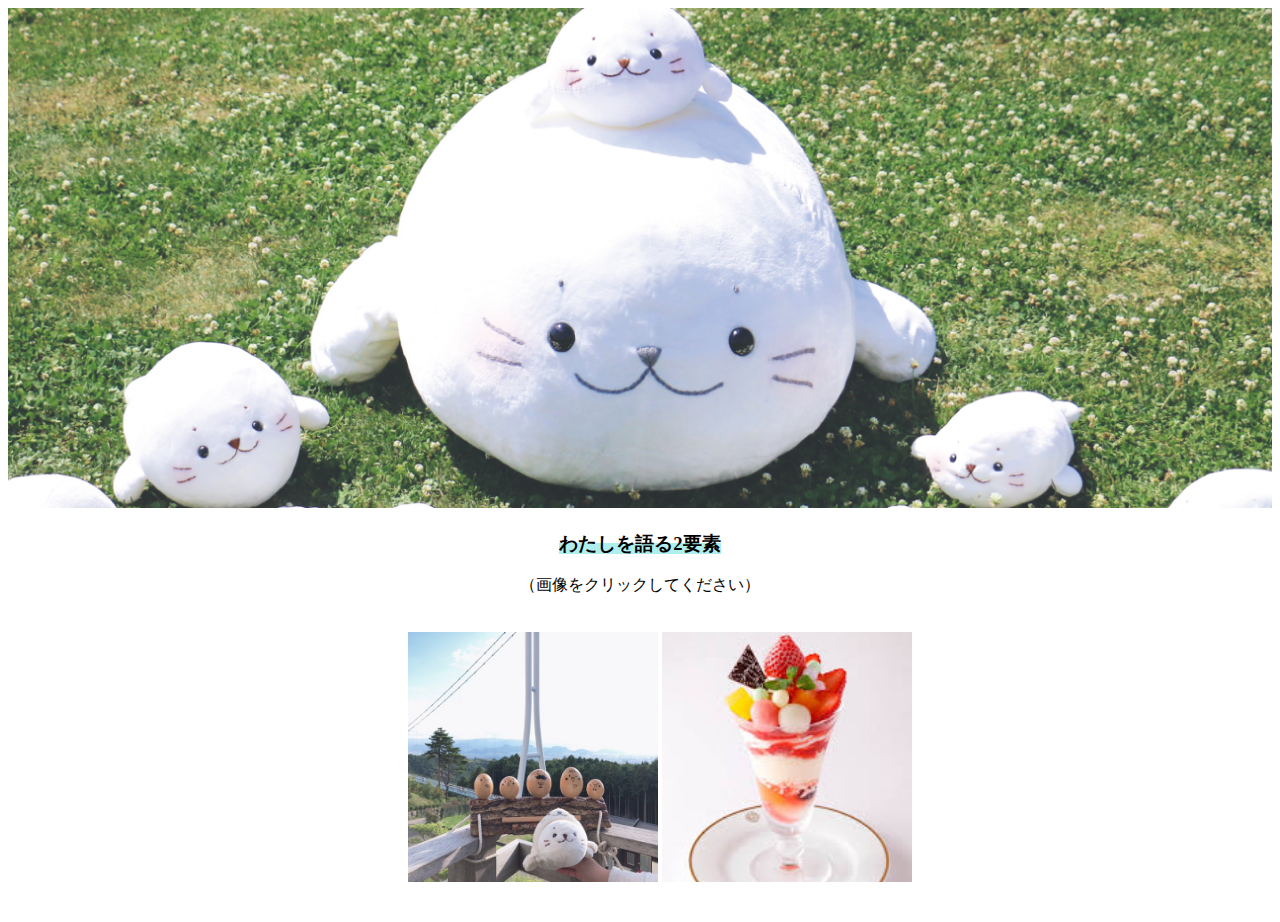
<file: index.html>
<!DOCTYPE html>
<html lang="ja">
<head>
<meta charset="utf-8">
<title>煉羊羹</title>
<meta name="description" content="煉羊羹の自己紹介ページ">
<link href="style.css" rel="stylesheet" type="text/css" />
<link rel="icon" href="https://kasuitei.jp/cms/wp-content/uploads/pixta_35095520_M.jpg" sizes="32x32" />
<link rel="icon" href="https://kasuitei.jp/cms/wp-content/uploads/pixta_35095520_M.jpg" sizes="192x192" />
<link rel="apple-touch-icon-precomposed" href="https://kasuitei.jp/cms/wp-content/uploads/pixta_35095520_M.jpg" />


</head>




<body>

<div id="header">
		<img src="sirotan.jpg" alt="しろたん"
/>

<!--
	中央揃え
-->

<h3>
	<span class="under">
	わたしを語る2要素
</span>
</h3>
<p>
	（画像をクリックしてください）
</p>
<!--
	中央揃え・下線
-->

<div id="nav">
	<ul>
		<li>
			<a href="sirotan.html">
				<img src="sirotan2.jpg" art="しろたん2">
			</a>
		</li>
		
		<li>
				<a href="parfait.html">
					<img src="parfait1.jpg" art="パフェ">
				</a>
		</li>
	</ul>
</div>



</body>
</html>
</file>
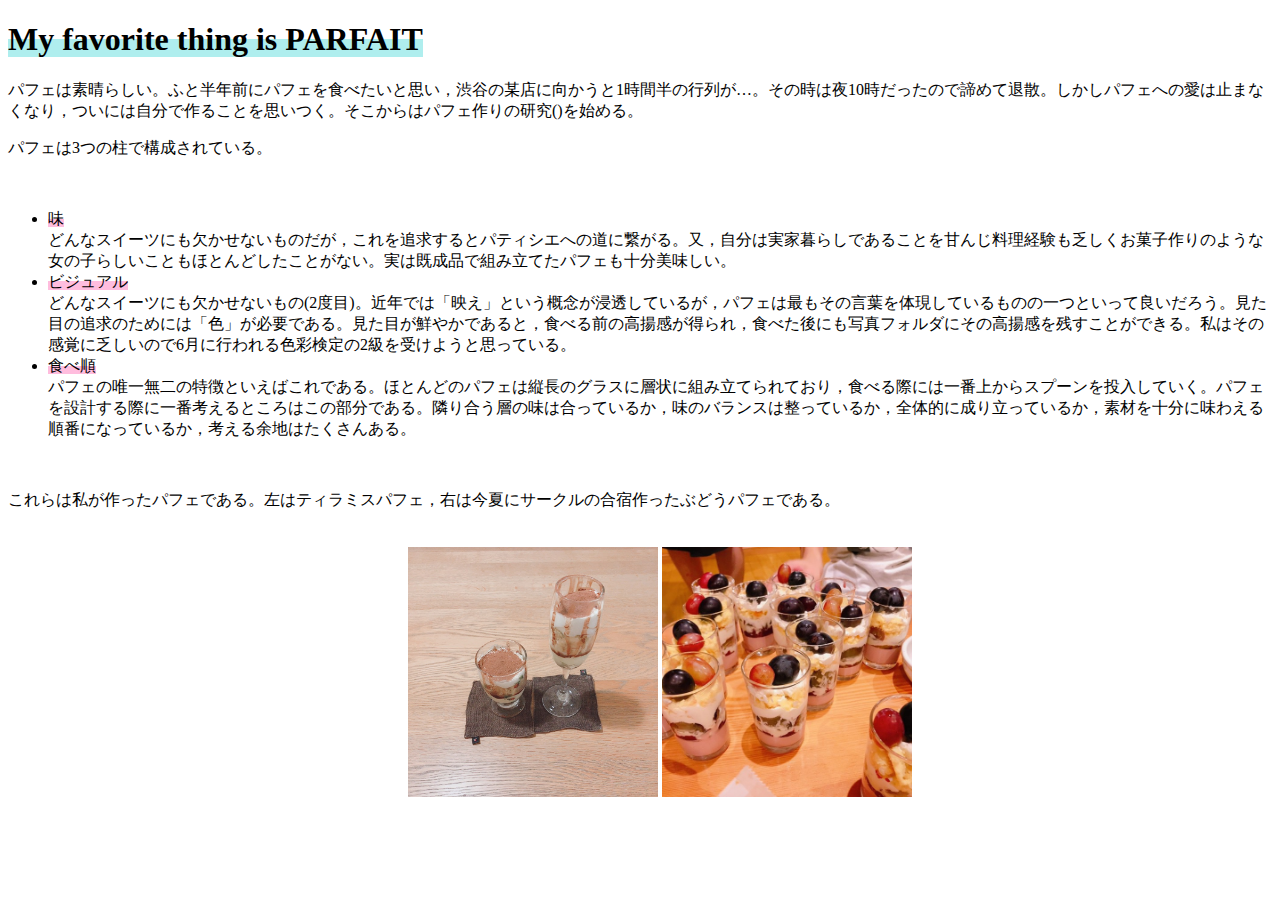
<file: parfait.html>
<!DOCTYPE html>
<html lang="ja">
<head>
<meta charset="utf-8">
<title>煉羊羹</title>
<link href="style.css" rel="stylesheet" type="text/css" />
<link rel="icon" href="https://kasuitei.jp/cms/wp-content/uploads/pixta_35095520_M.jpg" sizes="32x32" />
<link rel="icon" href="https://kasuitei.jp/cms/wp-content/uploads/pixta_35095520_M.jpg" sizes="192x192" />
<link rel="apple-touch-icon-precomposed" href="https://kasuitei.jp/cms/wp-content/uploads/pixta_35095520_M.jpg" />


</head>
<body>
	<div id="parfait">
		<header>
			<h1><span class="under">My favorite thing is PARFAIT</span></h1>
		</header>

		<section>
			<article>
				<p>
					パフェは素晴らしい。ふと半年前にパフェを食べたいと思い，渋谷の某店に向かうと1時間半の行列が…。その時は夜10時だったので諦めて退散。しかしパフェへの愛は止まなくなり，ついには自分で作ることを思いつく。そこからはパフェ作りの研究()を始める。
				</p>
				<p>
					パフェは3つの柱で構成されている。
				</p>
				<br>
					<ul>
						<li><span class ="under2">味</span><br>どんなスイーツにも欠かせないものだが，これを追求するとパティシエへの道に繋がる。又，自分は実家暮らしであることを甘んじ料理経験も乏しくお菓子作りのような女の子らしいこともほとんどしたことがない。実は既成品で組み立てたパフェも十分美味しい。</li>
						<li><span class ="under2">ビジュアル</span><br>どんなスイーツにも欠かせないもの(2度目)。近年では「映え」という概念が浸透しているが，パフェは最もその言葉を体現しているものの一つといって良いだろう。見た目の追求のためには「色」が必要である。見た目が鮮やかであると，食べる前の高揚感が得られ，食べた後にも写真フォルダにその高揚感を残すことができる。私はその感覚に乏しいので6月に行われる色彩検定の2級を受けようと思っている。</li>
						<li><span class ="under2">食べ順</span><br>パフェの唯一無二の特徴といえばこれである。ほとんどのパフェは縦長のグラスに層状に組み立てられており，食べる際には一番上からスプーンを投入していく。パフェを設計する際に一番考えるところはこの部分である。隣り合う層の味は合っているか，味のバランスは整っているか，全体的に成り立っているか，素材を十分に味わえる順番になっているか，考える余地はたくさんある。</li>
						</ul>
						<br>
						<p>
							これらは私が作ったパフェである。左はティラミスパフェ，右は今夏にサークルの合宿作ったぶどうパフェである。
						</p>
						<div id="nav">
	<ul>
		<li>
						<img src="parfait2.jpg"></li>
						<li><img src="parfait3.jpg"></li>
					</ul></div>
				</article>
			</section>
		</div>
	</body>
</html>
</file>
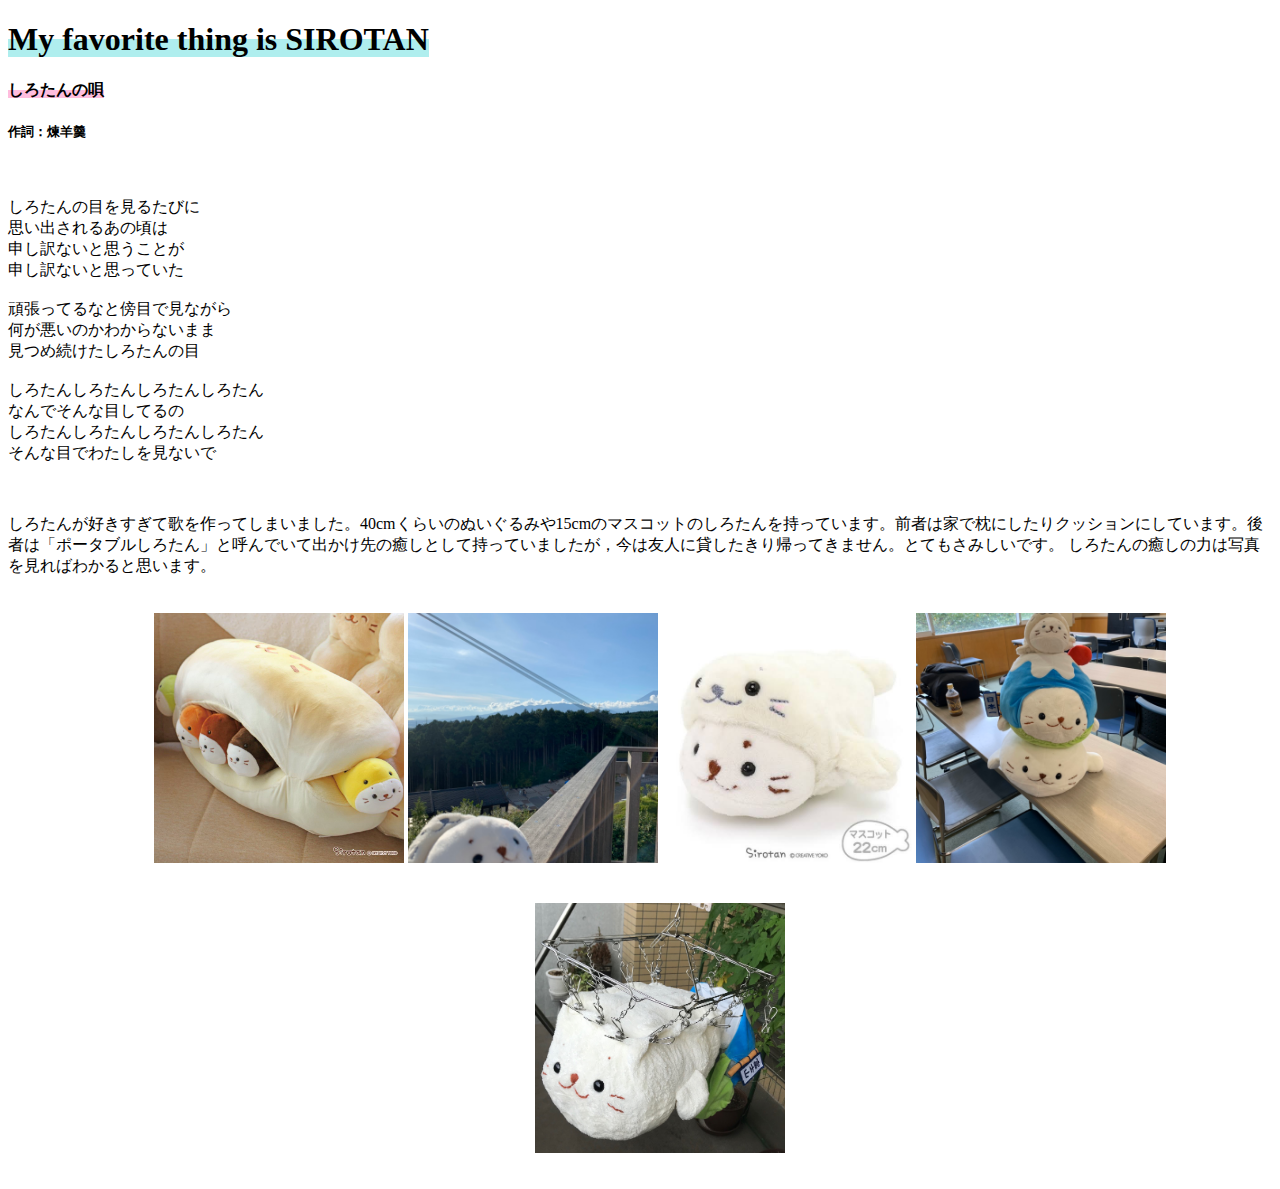
<file: sirotan.html>
<!DOCTYPE html>
<html lang="ja">
<head>
<meta charset="utf-8">
<title>煉羊羹</title>
<link href="style.css" rel="stylesheet" type="text/css" />
<link rel="icon" href="https://kasuitei.jp/cms/wp-content/uploads/pixta_35095520_M.jpg" sizes="32x32" />
<link rel="icon" href="https://kasuitei.jp/cms/wp-content/uploads/pixta_35095520_M.jpg" sizes="192x192" />
<link rel="apple-touch-icon-precomposed" href="https://kasuitei.jp/cms/wp-content/uploads/pixta_35095520_M.jpg" />


</head>

<body>
	<div id="sirotan">
		<header>
			<h1><span class="under">My favorite thing is SIROTAN</span></h1>
		</span>
		</header>

		<section>
			<article>
				<h4><span class="under2">
					しろたんの唄
				</span></h4>
				<h5>
					作詞：煉羊羹
				</h5>
				<br>
				<p>
					しろたんの目を見るたびに<br>思い出されるあの頃は<br>申し訳ないと思うことが<br>申し訳ないと思っていた
<br><br>頑張ってるなと傍目で見ながら<br>何が悪いのかわからないまま<br>見つめ続けたしろたんの目<br><br>しろたんしろたんしろたんしろたん<br>なんでそんな目してるの<br>しろたんしろたんしろたんしろたん<br>そんな目でわたしを見ないで</p>
<br>
<p>
	しろたんが好きすぎて歌を作ってしまいました。40cmくらいのぬいぐるみや15cmのマスコットのしろたんを持っています。前者は家で枕にしたりクッションにしています。後者は「ポータブルしろたん」と呼んでいて出かけ先の癒しとして持っていましたが，今は友人に貸したきり帰ってきません。とてもさみしいです。
	しろたんの癒しの力は写真を見ればわかると思います。
	<div id="sirotan">
		<div id="nav">
	<ul>
		<li>
	<img src="sirotan3.jpg"></li>
	<li>
	<img src="sirotan4.jpg"></li>
	<li>
	<img src="sirotan5.jpg"></li>
	<li>
	<img src="sirotan6.jpg"></li>
	<li>
	<img src="sirotan7.jpg"></li>
</ul>
</div>
</div>
</p>
</article>
</section>
</div>
</body>
</html>
</file>
<file: style.css>
@font-face {
font-family: Noto Sans JP;
src: url(https://fonts.googleapis.com/css?family=Noto+Sans+JP);
}

body{
    height:100%
    font-family:'Noto Sans JP', 'MS ゴシック',sans-serif;
}

#header img{
    width:100%;
    height: 500px;
    object-fit: cover;
}
#icon img{
  width: 250px;
  height: 250px;
  object-fit: cover;
  
}
#header p{
    size:18px;
    text-align:center;
}
.under{
    background: linear-gradient(transparent 50%, #afeeee 50%);
			
}
.under2{
    background:linear-gradient(transparent 50%,#ffbdde 50%);
}

h3{
    text-align:center;	      
}  

#nav ul{
    list-style-type: none;
    text-align:center 
}

#nav ul li { 
  display: inline-block;
  width: 250px;
  padding: 10px 0;
  margin: 10px 0;
  vertical-align: middle;
}
#nav img{
    width: 250px;
  height: 250px;
  object-fit: cover;
}

#sirotan img{
    width:250px;
    height:250px;
    object-fit:cover;
    vertical-align:middle;
}
#parfait img{
    display:inline-block;
    text-align:middle;
    width:250px;
    height:250px;
    object-fit:cover;
    vertical-align:middle;
}
</file>
